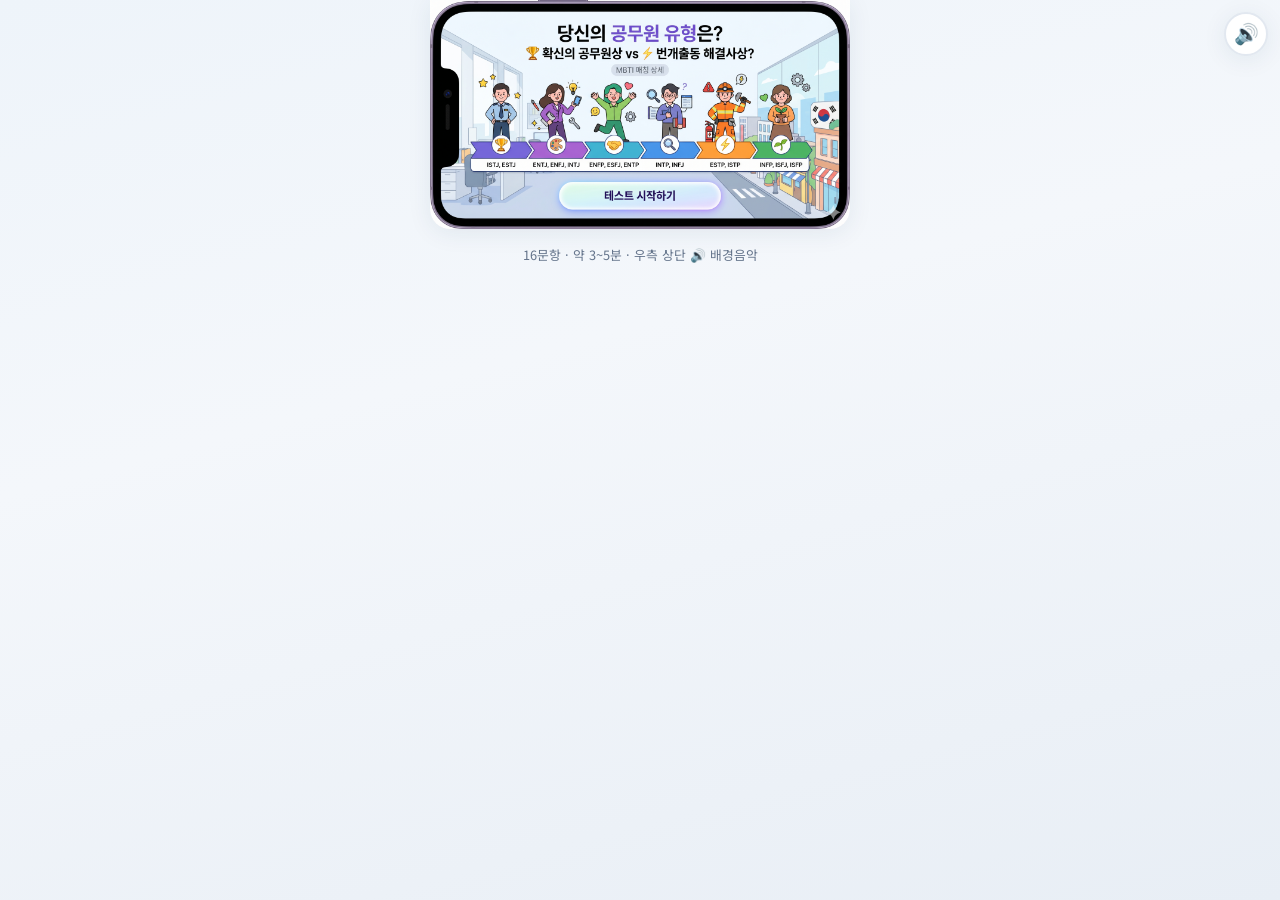
<file: games/governmentofficer/index.html>
<!DOCTYPE html>
<html lang="ko">
  <head>
    <meta charset="UTF-8" />
    <script>
      (function () {
        var path = location.pathname || "/";
        var last = path.split("/").pop() || "";
        if (last && last.indexOf(".") !== -1) {
          path = path.replace(/[^/]+$/, "");
        } else if (!path.endsWith("/")) {
          path += "/";
        }
        if (!path.endsWith("/")) path += "/";
        var base = document.createElement("base");
        base.href = path;
        document.head.appendChild(base);
      })();
    </script>
    <meta name="viewport" content="width=device-width, initial-scale=1, viewport-fit=cover" />
    <meta name="description" content="공직 생활 16문항으로 알아보는 나의 공무원상 MBTI 테스트" />
    <meta name="theme-color" content="#6b4c9a" />
    <meta property="og:title" content="당신의 공무원 유형은? - 공무원상 테스트" />
    <meta property="og:description" content="16문항으로 알아보는 나의 공무원상 MBTI" />
    <meta
      property="og:image"
      content="https://survival-playground.vercel.app/games/governmentofficer/cover.png"
    />
    <link rel="preload" href="cover.png" as="image" />
    <title>공무원상 유형 테스트</title>
    <link rel="preconnect" href="https://fonts.googleapis.com" />
    <link rel="preconnect" href="https://fonts.gstatic.com" crossorigin />
    <link
      href="https://fonts.googleapis.com/css2?family=Noto+Sans+KR:wght@400;500;600;700&display=swap"
      rel="stylesheet"
    />
    <link rel="stylesheet" href="styles.css" />
  </head>
  <body>
    <div id="app"></div>
    <audio id="bgm" src="bgm.mp3" loop preload="auto" hidden></audio>
    <script type="module" src="app.js"></script>
  </body>
</html>
</file>
<file: games/governmentofficer/styles.css>
:root {
  --bg: #f4f7fb;
  --surface: #ffffff;
  --primary: #1a3a5c;
  --primary-light: #2d5a87;
  --accent: #c9a227;
  --text: #1e293b;
  --text-muted: #64748b;
  --border: #e2e8f0;
  --shadow: 0 4px 24px rgba(26, 58, 92, 0.08);
  --radius: 14px;
  --font: "Noto Sans KR", system-ui, sans-serif;
}

*,
*::before,
*::after {
  box-sizing: border-box;
}

html {
  -webkit-text-size-adjust: 100%;
}

body {
  margin: 0;
  min-height: 100dvh;
  font-family: var(--font);
  font-size: 16px;
  line-height: 1.6;
  color: var(--text);
  background: linear-gradient(165deg, #eef4fa 0%, var(--bg) 40%, #e8eef5 100%);
}

#app {
  max-width: 520px;
  margin: 0 auto;
  padding: 1.25rem 1rem 2.5rem;
  min-height: 100dvh;
}

#app:has(.welcome) {
  padding: 0 0 1.5rem;
  max-width: 420px;
}

.bgm-toggle {
  position: fixed;
  top: max(0.75rem, env(safe-area-inset-top));
  right: max(0.75rem, env(safe-area-inset-right));
  z-index: 100;
  width: 2.75rem;
  height: 2.75rem;
  padding: 0;
  font-size: 1.25rem;
  line-height: 1;
  color: var(--primary);
  background: var(--surface);
  border: 2px solid var(--border);
  border-radius: 50%;
  box-shadow: var(--shadow);
  cursor: pointer;
  transition: transform 0.15s, border-color 0.15s;
}

.bgm-toggle:hover,
.bgm-toggle:focus-visible {
  border-color: var(--primary-light);
  outline: none;
}

.bgm-toggle:active {
  transform: scale(0.95);
}

.screen {
  animation: fadeIn 0.35s ease;
}

@keyframes fadeIn {
  from {
    opacity: 0;
    transform: translateY(8px);
  }
  to {
    opacity: 1;
    transform: translateY(0);
  }
}

.badge {
  display: inline-block;
  margin: 0 0 0.75rem;
  padding: 0.35rem 0.75rem;
  font-size: 0.75rem;
  font-weight: 600;
  letter-spacing: 0.04em;
  color: var(--primary-light);
  background: rgba(26, 58, 92, 0.08);
  border-radius: 999px;
}

.welcome {
  text-align: center;
}

.cover-hero {
  position: relative;
  line-height: 0;
  margin: 0 auto;
  background: #e8e4f0;
  border-radius: 0 0 20px 20px;
  overflow: hidden;
  box-shadow: var(--shadow);
}

.cover-image {
  width: 100%;
  height: auto;
  display: block;
  vertical-align: middle;
}

.cover-start {
  position: absolute;
  left: 50%;
  bottom: 7.5%;
  transform: translateX(-50%);
  width: 78%;
  max-width: 300px;
  height: 9.5%;
  min-height: 44px;
  padding: 0;
  font-size: 0;
  color: transparent;
  background: transparent;
  border: none;
  border-radius: 999px;
  cursor: pointer;
}

.cover-start:hover,
.cover-start:focus-visible {
  outline: 3px solid rgba(107, 76, 154, 0.45);
  outline-offset: 2px;
}

.cover-hint {
  margin: 0.85rem 1rem 0;
}

.lead {
  margin: 0 0 1.5rem;
  font-size: 0.95rem;
  color: var(--text-muted);
  line-height: 1.7;
}

.axis-preview {
  list-style: none;
  margin: 0 0 2rem;
  padding: 1rem 1.25rem;
  text-align: left;
  background: var(--surface);
  border-radius: var(--radius);
  box-shadow: var(--shadow);
}

.axis-preview li {
  padding: 0.35rem 0;
  font-size: 0.9rem;
  color: var(--text);
}

.axis-preview li + li {
  border-top: 1px solid var(--border);
  margin-top: 0.35rem;
  padding-top: 0.7rem;
}

.hint {
  margin: 1rem 0 0;
  font-size: 0.8rem;
  color: var(--text-muted);
}

.btn {
  display: inline-flex;
  align-items: center;
  justify-content: center;
  width: 100%;
  padding: 0.95rem 1.25rem;
  font-family: inherit;
  font-size: 1rem;
  font-weight: 600;
  border: none;
  border-radius: var(--radius);
  cursor: pointer;
  transition: transform 0.15s, box-shadow 0.15s;
}

.btn:active {
  transform: scale(0.98);
}

.btn.primary {
  color: #fff;
  background: linear-gradient(135deg, var(--primary) 0%, var(--primary-light) 100%);
  box-shadow: 0 4px 16px rgba(26, 58, 92, 0.25);
}

.btn.secondary {
  color: var(--primary);
  background: var(--surface);
  border: 2px solid var(--primary);
}

.btn.ghost {
  width: auto;
  margin-top: 1rem;
  padding: 0.5rem 0;
  font-size: 0.9rem;
  font-weight: 500;
  color: var(--text-muted);
  background: transparent;
}

.quiz-header {
  display: flex;
  justify-content: space-between;
  align-items: center;
  margin-bottom: 0.75rem;
}

.axis-tag {
  font-size: 0.8rem;
  font-weight: 600;
  color: var(--primary-light);
}

.progress-text {
  font-size: 0.85rem;
  font-weight: 600;
  color: var(--text-muted);
}

.progress-bar {
  height: 6px;
  margin-bottom: 1.5rem;
  background: var(--border);
  border-radius: 999px;
  overflow: hidden;
}

.progress-fill {
  height: 100%;
  background: linear-gradient(90deg, var(--primary), var(--accent));
  border-radius: 999px;
  transition: width 0.3s ease;
}

.question {
  margin: 0 0 1.25rem;
  font-size: 1.15rem;
  font-weight: 600;
  line-height: 1.5;
  color: var(--primary);
}

.options {
  display: flex;
  flex-direction: column;
  gap: 0.75rem;
}

.option {
  display: flex;
  gap: 0.85rem;
  align-items: flex-start;
  width: 100%;
  padding: 1rem 1.1rem;
  text-align: left;
  font-family: inherit;
  font-size: 0.95rem;
  line-height: 1.55;
  color: var(--text);
  background: var(--surface);
  border: 2px solid var(--border);
  border-radius: var(--radius);
  cursor: pointer;
  transition: border-color 0.15s, box-shadow 0.15s;
}

.option:hover,
.option:focus-visible {
  border-color: var(--primary-light);
  box-shadow: var(--shadow);
  outline: none;
}

.option-label {
  flex-shrink: 0;
  width: 1.75rem;
  height: 1.75rem;
  display: flex;
  align-items: center;
  justify-content: center;
  font-size: 0.8rem;
  font-weight: 700;
  color: #fff;
  background: var(--primary);
  border-radius: 8px;
}

.option-text {
  flex: 1;
  padding-top: 0.15rem;
}

.result {
  padding-top: 1rem;
}

.mbti-code {
  margin: 0 0 0.25rem;
  font-size: 2.5rem;
  font-weight: 700;
  letter-spacing: 0.12em;
  color: var(--accent);
  text-align: center;
}

.result-title {
  margin: 0 0 1rem;
  font-size: 1.5rem;
  font-weight: 700;
  text-align: center;
  color: var(--primary);
  line-height: 1.4;
}

.result-reason {
  margin: 0 0 1.5rem;
  padding: 1rem 1.15rem;
  font-size: 0.95rem;
  line-height: 1.75;
  color: var(--text);
  background: var(--surface);
  border-radius: var(--radius);
  border-left: 4px solid var(--accent);
  box-shadow: var(--shadow);
}

.card {
  margin-bottom: 1rem;
  padding: 1rem 1.15rem;
  background: var(--surface);
  border-radius: var(--radius);
  box-shadow: var(--shadow);
}

.card h3 {
  margin: 0 0 0.85rem;
  font-size: 0.95rem;
  font-weight: 600;
  color: var(--primary);
}

.dim-row {
  margin-bottom: 0.85rem;
}

.dim-row:last-child {
  margin-bottom: 0;
}

.dim-label {
  display: block;
  margin-bottom: 0.35rem;
  font-size: 0.8rem;
  color: var(--text-muted);
}

.dim-bar {
  display: grid;
  grid-template-columns: 2.5rem 1fr 2.5rem;
  gap: 0.5rem;
  align-items: center;
  font-size: 0.75rem;
  font-weight: 600;
}

.dim-left,
.dim-right {
  color: var(--text-muted);
}

.dim-left.win,
.dim-right.win {
  color: var(--primary);
}

.dim-track {
  position: relative;
  height: 8px;
  background: var(--border);
  border-radius: 999px;
  overflow: hidden;
}

.dim-fill {
  position: absolute;
  top: 0;
  height: 100%;
  border-radius: 999px;
  transition: width 0.4s ease;
}

.dim-fill.left {
  left: 0;
  background: var(--primary);
}

.dim-fill.right {
  right: 0;
  background: var(--accent);
}

.type-chips {
  display: flex;
  flex-wrap: wrap;
  gap: 0.5rem;
  margin: 0.5rem 0 0;
}

.chip {
  padding: 0.35rem 0.65rem;
  font-size: 0.85rem;
  font-weight: 600;
  color: var(--text-muted);
  background: var(--bg);
  border-radius: 8px;
}

.chip.active {
  color: #fff;
  background: var(--primary);
}

.type-list {
  list-style: none;
  margin: 0;
  padding: 0;
}

.type-list li {
  display: flex;
  flex-direction: column;
  gap: 0.2rem;
  padding: 0.65rem 0;
  font-size: 0.9rem;
  border-bottom: 1px solid var(--border);
}

.type-list li:last-child {
  border-bottom: none;
}

.type-list li.highlight {
  font-weight: 600;
  color: var(--primary);
}

.type-list .types {
  font-size: 0.8rem;
  color: var(--text-muted);
  font-weight: 400;
}

.actions {
  display: flex;
  flex-direction: column;
  gap: 0.75rem;
  margin-top: 1.5rem;
}

@media (min-width: 480px) {
  .welcome h1 {
    font-size: 2rem;
  }

  .question {
    font-size: 1.25rem;
  }
}
</file>
